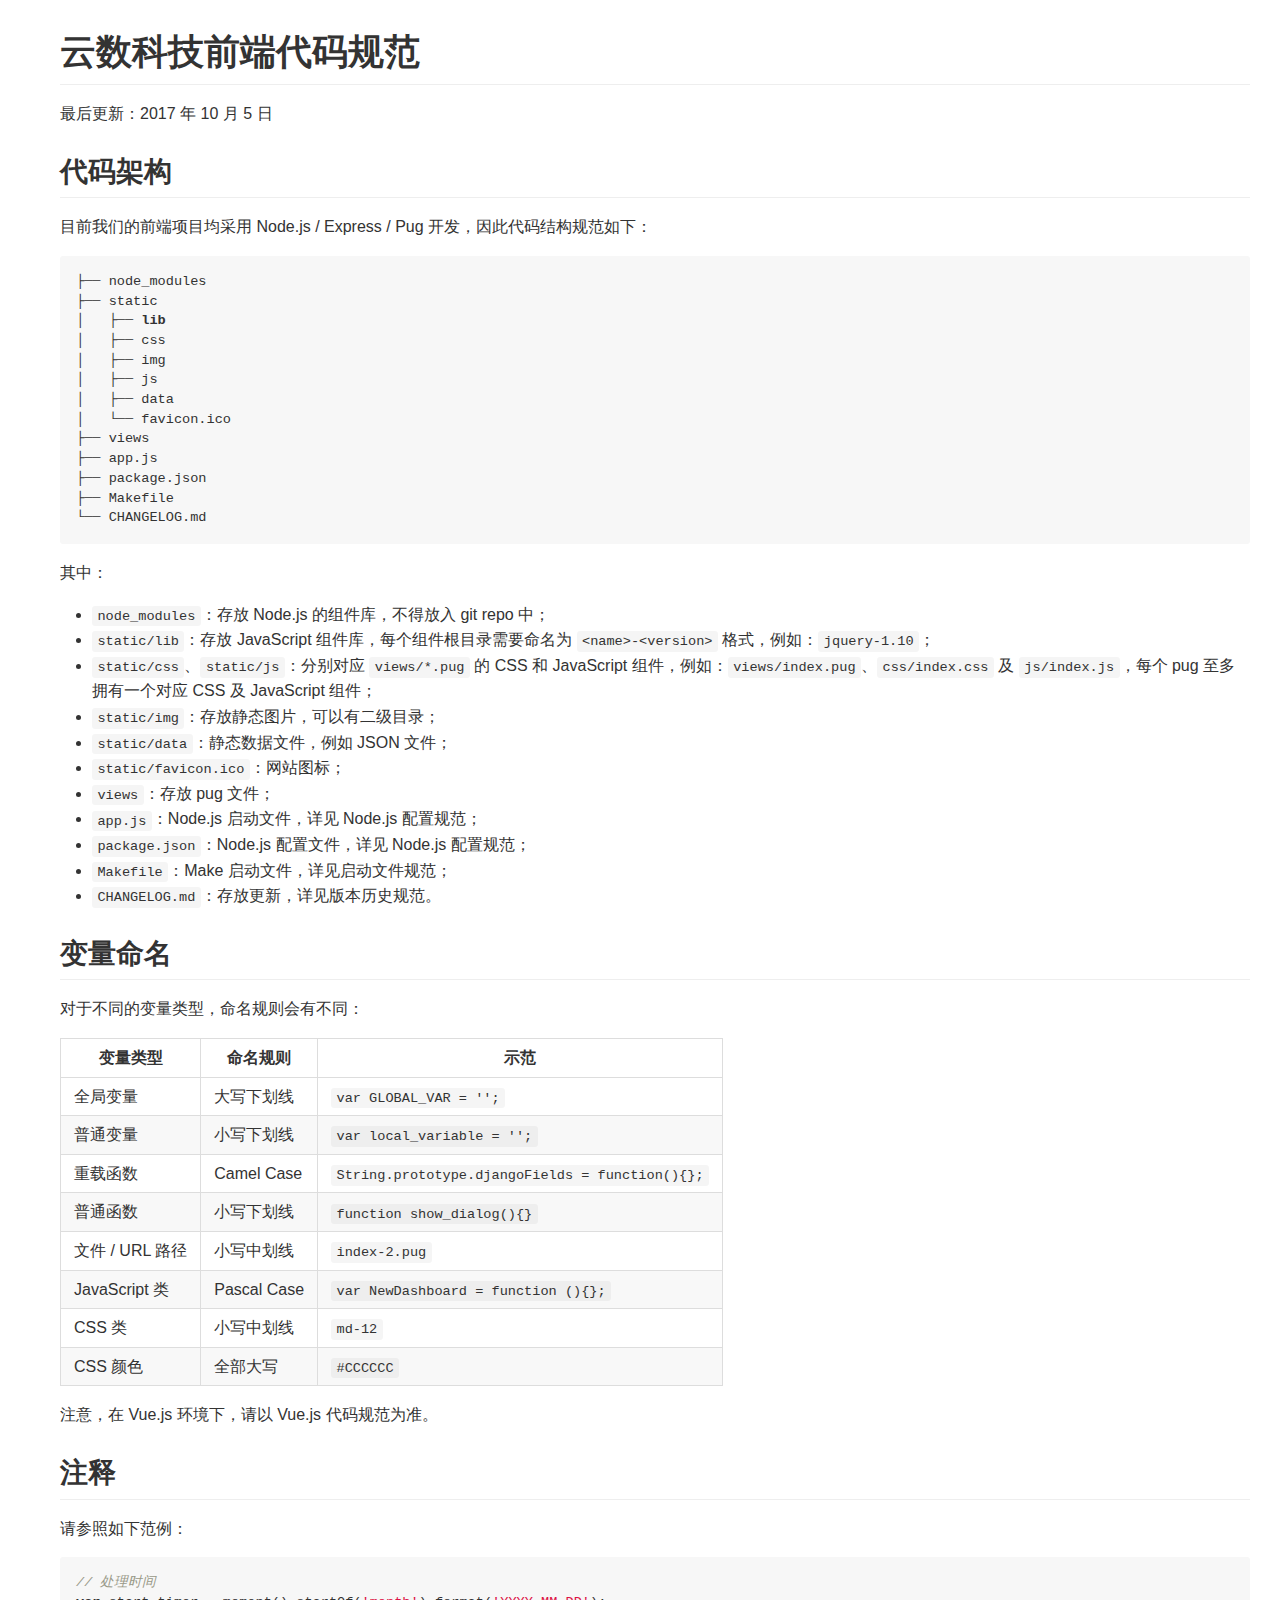
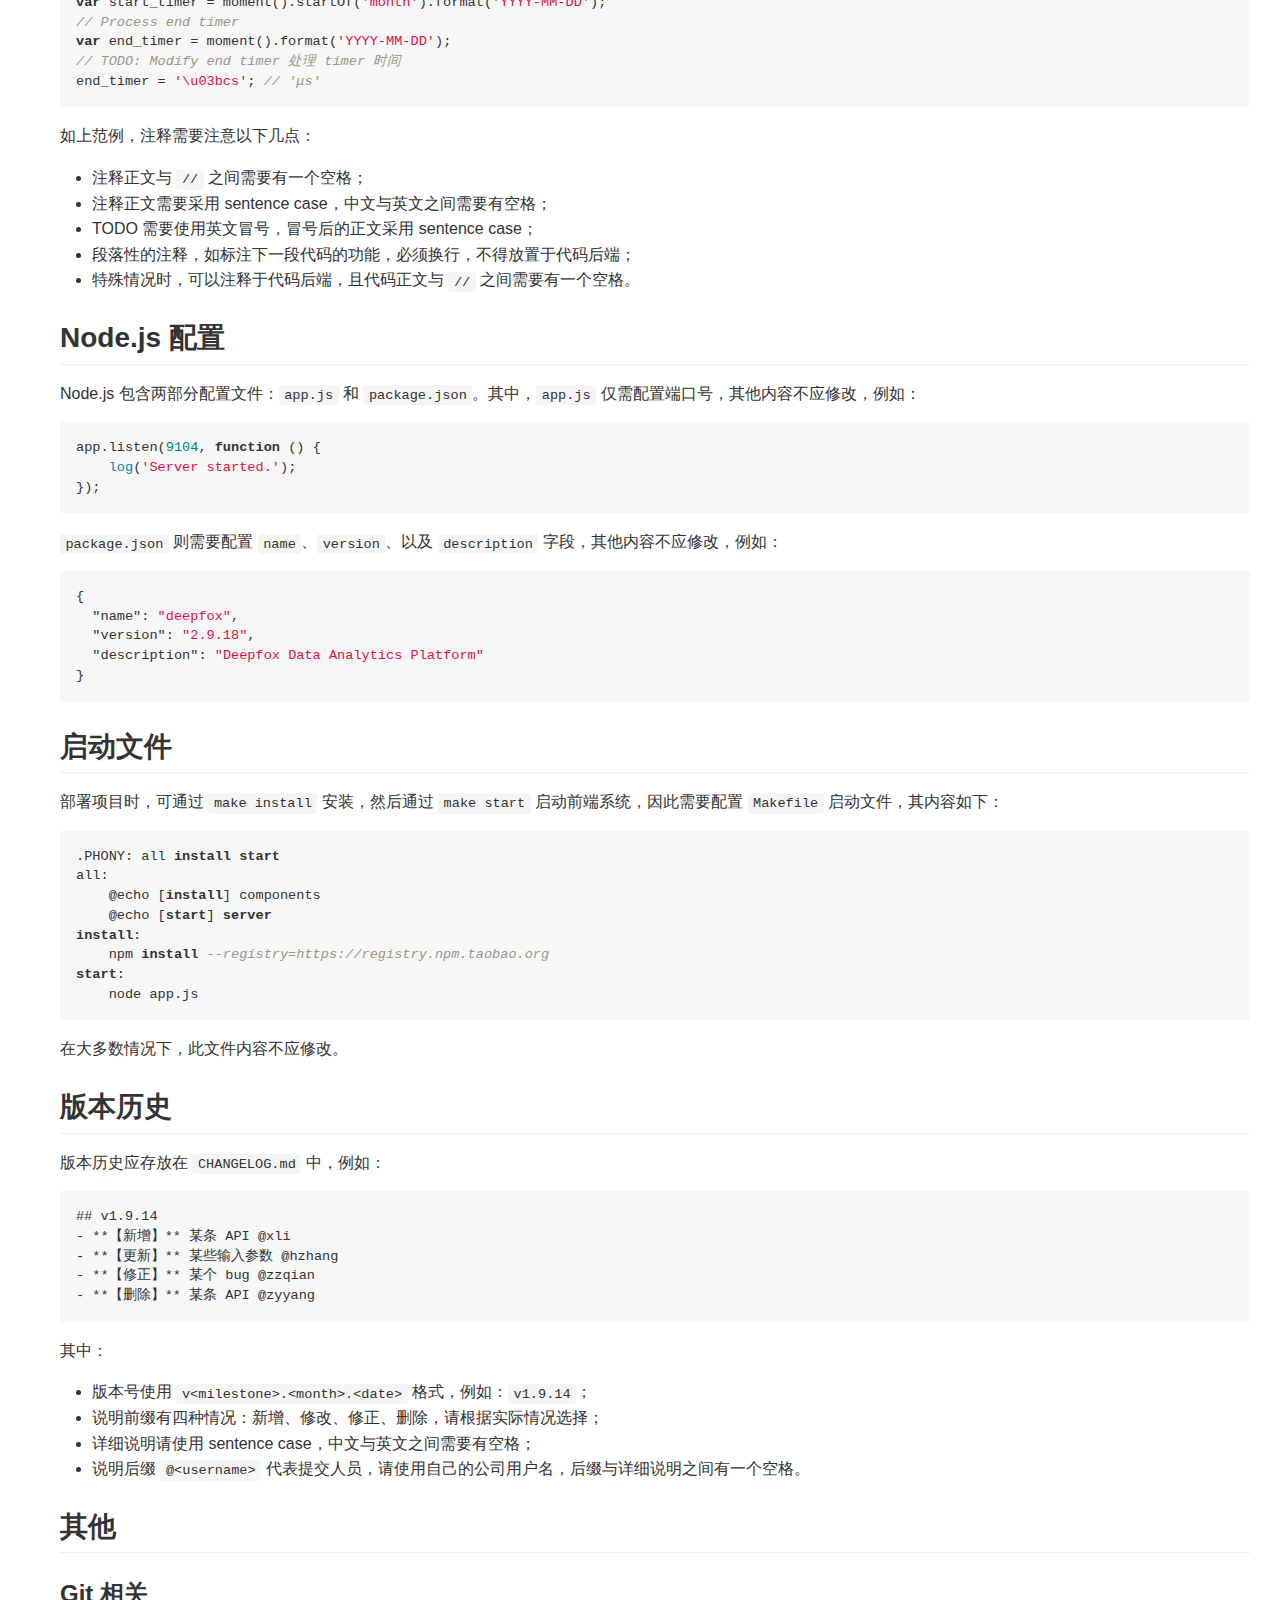
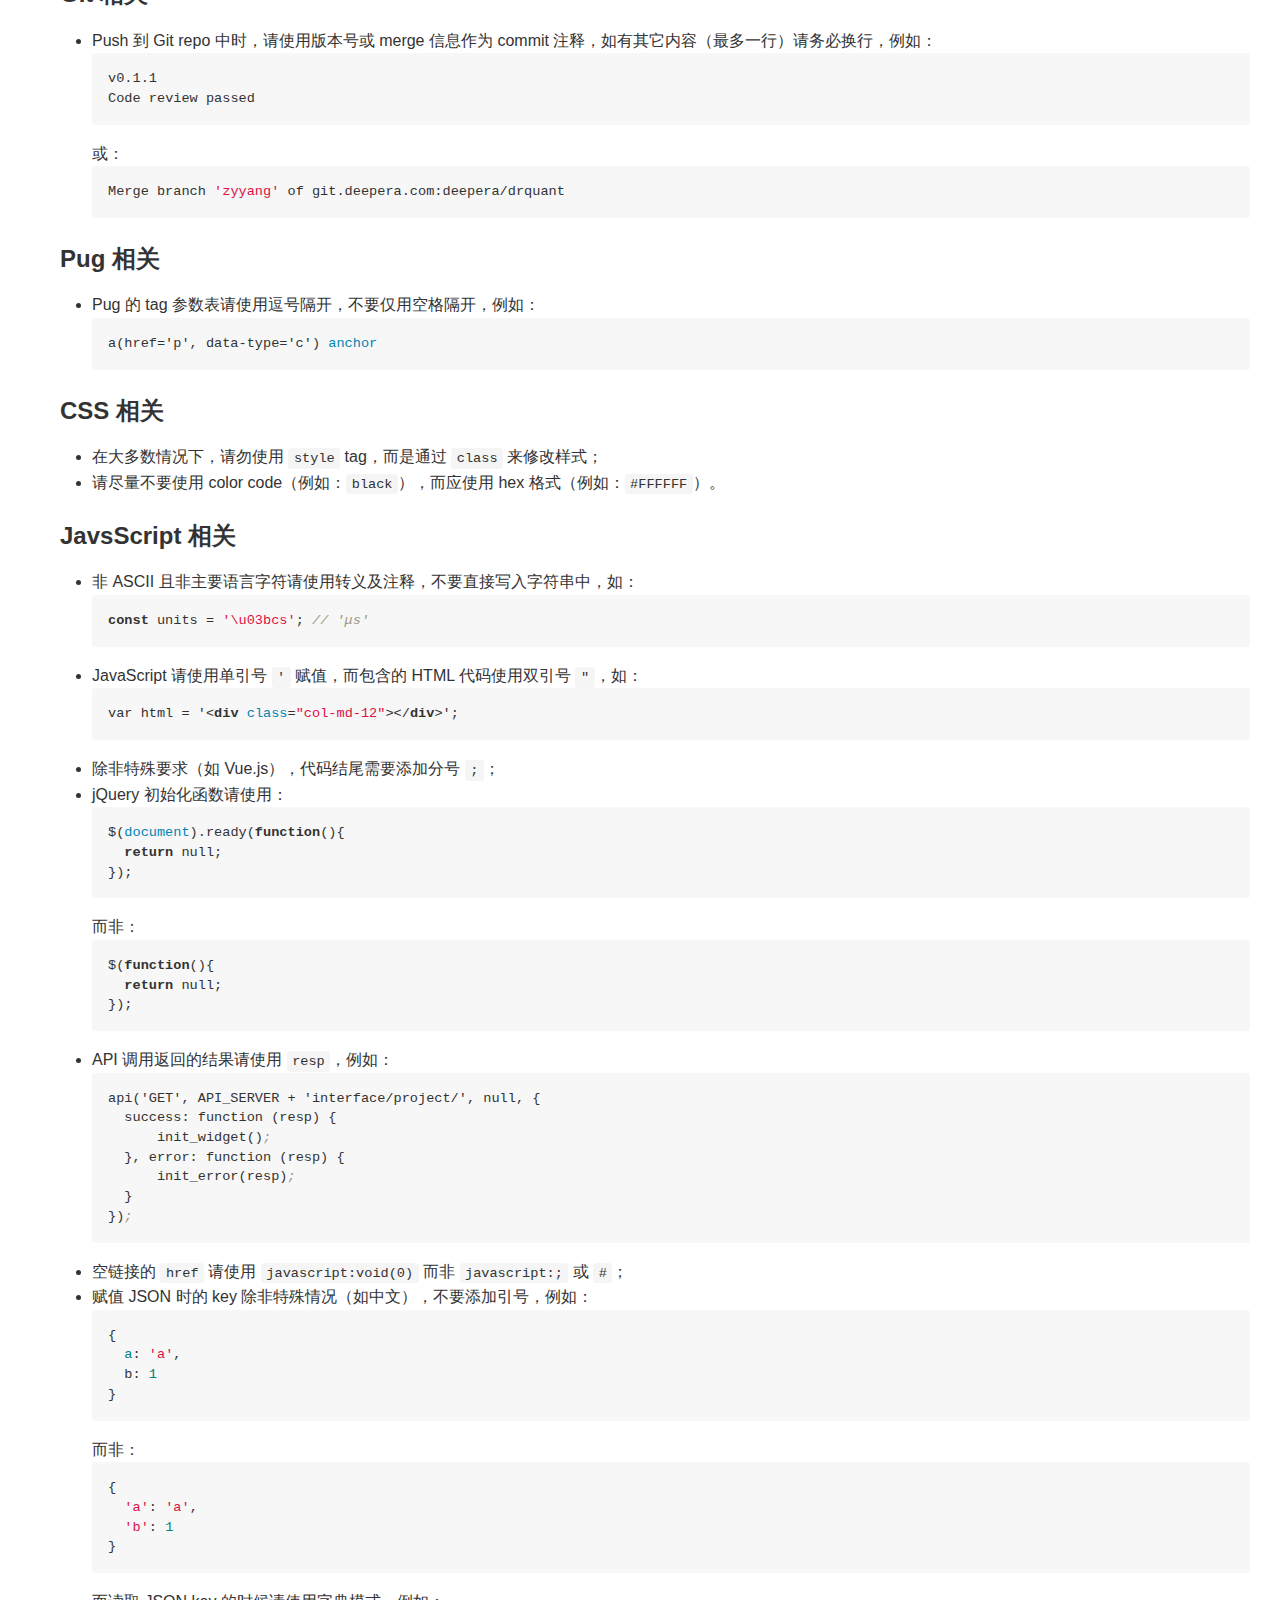
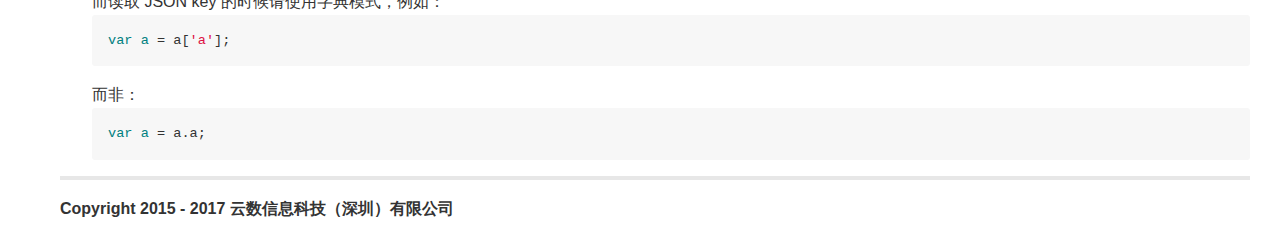
<file: js.html>
<!doctype html>
<html>
  <head>
    <meta charset="utf-8">
    <meta name="viewport" content="width=device-width, initial-scale=1, minimal-ui">
    <title>云数科技前端代码规范</title>
    <link type="text/css" rel="stylesheet" href="css/github-markdown.css">
    <link type="text/css" rel="stylesheet" href="css/pilcrow.css">
    <link type="text/css" rel="stylesheet" href="css/hljs-github.min.css"/>
  </head>
  <body>
    <article class="markdown-body"><h1 id="云数科技前端代码规范"><a class="header-link" href="#云数科技前端代码规范"></a>云数科技前端代码规范</h1>
<p>最后更新：2017 年 10 月 5 日</p>
<h2 id="代码架构"><a class="header-link" href="#代码架构"></a>代码架构</h2>
<p>目前我们的前端项目均采用 Node.js / Express / Pug 开发，因此代码结构规范如下：</p>
<pre class="hljs"><code>├── node_modules
├── static
│   ├── <span class="hljs-class"><span class="hljs-keyword">lib</span></span>
│   ├── css
│   ├── img
│   ├── js
│   ├── data
│   └── favicon.ico
├── views
├── app.js
├── package.json
├── Makefile
└── CHANGELOG.md</code></pre><p>其中：</p>
<ul class="list">
<li><code>node_modules</code>：存放 Node.js 的组件库，不得放入 git repo 中；</li>
<li><code>static/lib</code>：存放 JavaScript 组件库，每个组件根目录需要命名为 <code>&lt;name&gt;-&lt;version&gt;</code> 格式，例如：<code>jquery-1.10</code>；</li>
<li><code>static/css</code>、<code>static/js</code>：分别对应 <code>views/*.pug</code> 的 CSS 和 JavaScript 组件，例如：<code>views/index.pug</code>、<code>css/index.css</code> 及 <code>js/index.js</code>，每个 pug 至多拥有一个对应 CSS 及 JavaScript 组件； </li>
<li><code>static/img</code>：存放静态图片，可以有二级目录；</li>
<li><code>static/data</code>：静态数据文件，例如 JSON 文件；</li>
<li><code>static/favicon.ico</code>：网站图标；</li>
<li><code>views</code>：存放 pug 文件；</li>
<li><code>app.js</code>：Node.js 启动文件，详见 Node.js 配置规范；</li>
<li><code>package.json</code>：Node.js 配置文件，详见 Node.js 配置规范；</li>
<li><code>Makefile</code>：Make 启动文件，详见启动文件规范；</li>
<li><code>CHANGELOG.md</code>：存放更新，详见版本历史规范。</li>
</ul>
<h2 id="变量命名"><a class="header-link" href="#变量命名"></a>变量命名</h2>
<p>对于不同的变量类型，命名规则会有不同：</p>
<table>
<thead>
<tr>
<th>变量类型</th>
<th>命名规则</th>
<th>示范</th>
</tr>
</thead>
<tbody>
<tr>
<td>全局变量</td>
<td>大写下划线</td>
<td><code>var GLOBAL_VAR = &#39;&#39;;</code></td>
</tr>
<tr>
<td>普通变量</td>
<td>小写下划线</td>
<td><code>var local_variable = &#39;&#39;;</code></td>
</tr>
<tr>
<td>重载函数</td>
<td>Camel Case</td>
<td><code>String.prototype.djangoFields = function(){};</code></td>
</tr>
<tr>
<td>普通函数</td>
<td>小写下划线</td>
<td><code>function show_dialog(){}</code></td>
</tr>
<tr>
<td>文件 / URL 路径</td>
<td>小写中划线</td>
<td><code>index-2.pug</code></td>
</tr>
<tr>
<td>JavaScript 类</td>
<td>Pascal Case</td>
<td><code>var NewDashboard = function (){};</code></td>
</tr>
<tr>
<td>CSS 类</td>
<td>小写中划线</td>
<td><code>md-12</code></td>
</tr>
<tr>
<td>CSS 颜色</td>
<td>全部大写</td>
<td><code>#CCCCCC</code></td>
</tr>
</tbody>
</table>
<p>注意，在 Vue.js 环境下，请以 Vue.js 代码规范为准。</p>
<h2 id="注释"><a class="header-link" href="#注释"></a>注释</h2>
<p>请参照如下范例：</p>
<pre class="hljs"><code><span class="hljs-comment">// 处理时间</span>
<span class="hljs-keyword">var</span> start_timer = moment().startOf(<span class="hljs-string">'month'</span>).format(<span class="hljs-string">'YYYY-MM-DD'</span>);
<span class="hljs-comment">// Process end timer</span>
<span class="hljs-keyword">var</span> end_timer = moment().format(<span class="hljs-string">'YYYY-MM-DD'</span>);
<span class="hljs-comment">// <span class="hljs-doctag">TODO:</span> Modify end timer 处理 timer 时间</span>
end_timer = <span class="hljs-string">'\u03bcs'</span>; <span class="hljs-comment">// 'μs'</span></code></pre><p>如上范例，注释需要注意以下几点：</p>
<ul class="list">
<li>注释正文与 <code>//</code> 之间需要有一个空格；</li>
<li>注释正文需要采用 sentence case，中文与英文之间需要有空格；</li>
<li>TODO 需要使用英文冒号，冒号后的正文采用 sentence case；</li>
<li>段落性的注释，如标注下一段代码的功能，必须换行，不得放置于代码后端；</li>
<li>特殊情况时，可以注释于代码后端，且代码正文与 <code>//</code> 之间需要有一个空格。</li>
</ul>
<h2 id="node.js-配置"><a class="header-link" href="#node.js-配置"></a>Node.js 配置</h2>
<p>Node.js 包含两部分配置文件：<code>app.js</code> 和 <code>package.json</code>。其中，<code>app.js</code> 仅需配置端口号，其他内容不应修改，例如：</p>
<pre class="hljs"><code>app.listen(<span class="hljs-number">9104</span>, <span class="hljs-function"><span class="hljs-keyword">function</span> <span class="hljs-params">()</span> {</span>
    <span class="hljs-built_in">log</span>(<span class="hljs-string">'Server started.'</span>);
});</code></pre><p><code>package.json</code> 则需要配置 <code>name</code>、<code>version</code>、以及 <code>description</code> 字段，其他内容不应修改，例如：</p>
<pre class="hljs"><code>{
  <span class="hljs-attr">"name"</span>: <span class="hljs-string">"deepfox"</span>,
  <span class="hljs-attr">"version"</span>: <span class="hljs-string">"2.9.18"</span>,
  <span class="hljs-attr">"description"</span>: <span class="hljs-string">"Deepfox Data Analytics Platform"</span>
}</code></pre><h2 id="启动文件"><a class="header-link" href="#启动文件"></a>启动文件</h2>
<p>部署项目时，可通过 <code>make install</code> 安装，然后通过 <code>make start</code> 启动前端系统，因此需要配置 <code>Makefile</code> 启动文件，其内容如下：</p>
<pre class="hljs"><code>.PHONY: all <span class="hljs-keyword">install</span> <span class="hljs-keyword">start</span>
all:
    @echo [<span class="hljs-keyword">install</span>] components
    @echo [<span class="hljs-keyword">start</span>] <span class="hljs-keyword">server</span>
<span class="hljs-keyword">install</span>:
    npm <span class="hljs-keyword">install</span> <span class="hljs-comment">--registry=https://registry.npm.taobao.org</span>
<span class="hljs-keyword">start</span>:
    node app.js</code></pre><p>在大多数情况下，此文件内容不应修改。</p>
<h2 id="版本历史"><a class="header-link" href="#版本历史"></a>版本历史</h2>
<p>版本历史应存放在 <code>CHANGELOG.md</code> 中，例如：</p>
<pre class="hljs"><code>## v1.9.14
-<span class="ruby"> **【新增】** 某条 API @xli
</span>-<span class="ruby"> **【更新】** 某些输入参数 @hzhang
</span>-<span class="ruby"> **【修正】** 某个 bug @zzqian
</span>-<span class="ruby"> **【删除】** 某条 API @zyyang</span></code></pre><p>其中：</p>
<ul class="list">
<li>版本号使用 <code>v&lt;milestone&gt;.&lt;month&gt;.&lt;date&gt;</code> 格式，例如：<code>v1.9.14</code>；</li>
<li>说明前缀有四种情况：新增、修改、修正、删除，请根据实际情况选择；</li>
<li>详细说明请使用 sentence case，中文与英文之间需要有空格；</li>
<li>说明后缀 <code>@&lt;username&gt;</code> 代表提交人员，请使用自己的公司用户名，后缀与详细说明之间有一个空格。</li>
</ul>
<h2 id="其他"><a class="header-link" href="#其他"></a>其他</h2>
<h3 id="git-相关"><a class="header-link" href="#git-相关"></a>Git 相关</h3>
<ul class="list">
<li>Push 到 Git repo 中时，请使用版本号或 merge 信息作为 commit 注释，如有其它内容（最多一行）请务必换行，例如：<pre class="hljs"><code><span class="hljs-selector-tag">v0</span><span class="hljs-selector-class">.1</span><span class="hljs-selector-class">.1</span>
<span class="hljs-selector-tag">Code</span> <span class="hljs-selector-tag">review</span> <span class="hljs-selector-tag">passed</span></code></pre>或：<pre class="hljs"><code>Merge branch <span class="hljs-string">'zyyang'</span> of git<span class="hljs-selector-class">.deepera</span><span class="hljs-selector-class">.com</span>:deepera/drquant</code></pre></li>
</ul>
<h3 id="pug-相关"><a class="header-link" href="#pug-相关"></a>Pug 相关</h3>
<ul class="list">
<li>Pug 的 tag 参数表请使用逗号隔开，不要仅用空格隔开，例如：<pre class="hljs"><code>a(href='p', data-type='c') <span class="hljs-built_in">anchor</span></code></pre></li>
</ul>
<h3 id="css-相关"><a class="header-link" href="#css-相关"></a>CSS 相关</h3>
<ul class="list">
<li>在大多数情况下，请勿使用 <code>style</code> tag，而是通过 <code>class</code> 来修改样式；</li>
<li>请尽量不要使用 color code（例如：<code>black</code>），而应使用 hex 格式（例如：<code>#FFFFFF</code>）。</li>
</ul>
<h3 id="javsscript-相关"><a class="header-link" href="#javsscript-相关"></a>JavsScript 相关</h3>
<ul class="list">
<li>非 ASCII 且非主要语言字符请使用转义及注释，不要直接写入字符串中，如：<pre class="hljs"><code><span class="hljs-keyword">const</span> units = <span class="hljs-string">'\u03bcs'</span>; <span class="hljs-comment">// 'μs'</span></code></pre></li>
<li>JavaScript 请使用单引号 <code>&#39;</code> 赋值，而包含的 HTML 代码使用双引号 <code>&quot;</code>，如：<pre class="hljs"><code>var html = '&lt;<span class="hljs-keyword">div</span> <span class="hljs-built_in">class</span>=<span class="hljs-string">"col-md-12"</span>&gt;&lt;/<span class="hljs-keyword">div</span>&gt;';</code></pre></li>
<li>除非特殊要求（如 Vue.js），代码结尾需要添加分号 <code>;</code>；</li>
<li>jQuery 初始化函数请使用：<pre class="hljs"><code>$(<span class="hljs-built_in">document</span>).ready(<span class="hljs-function"><span class="hljs-keyword">function</span>(<span class="hljs-params"></span>)</span>{
  <span class="hljs-keyword">return</span> <span class="hljs-literal">null</span>;
});</code></pre>而非：<pre class="hljs"><code>$(<span class="hljs-function"><span class="hljs-keyword">function</span>(<span class="hljs-params"></span>)</span>{
  <span class="hljs-keyword">return</span> <span class="hljs-literal">null</span>;
});</code></pre></li>
<li>API 调用返回的结果请使用 <code>resp</code>，例如：<pre class="hljs"><code>api('GET', API_SERVER + 'interface/project/', null, {
  success: function (<span class="hljs-name">resp</span>) {
      init_widget()<span class="hljs-comment">;</span>
  }, error: function (<span class="hljs-name">resp</span>) {
      init_error(<span class="hljs-name">resp</span>)<span class="hljs-comment">;</span>
  }
})<span class="hljs-comment">;</span></code></pre></li>
<li>空链接的 <code>href</code> 请使用 <code>javascript:void(0)</code> 而非 <code>javascript:;</code> 或 <code>#</code>；</li>
<li>赋值 JSON 时的 key 除非特殊情况（如中文），不要添加引号，例如：<pre class="hljs"><code>{
  <span class="hljs-attribute">a</span>: <span class="hljs-string">'a'</span>,
  b: <span class="hljs-number">1</span>
}</code></pre>而非：<pre class="hljs"><code>{
  <span class="hljs-string">'a'</span>: <span class="hljs-string">'a'</span>,
  <span class="hljs-string">'b'</span>: <span class="hljs-number">1</span>
}</code></pre>而读取 JSON key 的时候请使用字典模式，例如：<pre class="hljs"><code><span class="hljs-attribute">var a</span> = a[<span class="hljs-string">'a'</span>];</code></pre>而非：<pre class="hljs"><code><span class="hljs-attribute">var a</span> = a.a;</code></pre></li>
</ul>
<hr>
<p><strong>Copyright 2015 - 2017 云数信息科技（深圳）有限公司</strong></p>
    </article>
  </body>
</html>
</file>
<file: css/github-markdown.css>
@font-face {
  font-family: octicons-anchor;
  src: url([data-uri]) format('woff');
}

body {
  background-color: white;
  margin: 0 auto;
  padding: 30px 0;
}

.markdown-body {
  -ms-text-size-adjust: 100%;
  -webkit-text-size-adjust: 100%;
  color: #333;
  overflow: hidden;
  font-family: "Helvetica Neue", Helvetica, "Segoe UI", Arial, freesans, sans-serif;
  font-size: 16px;
  line-height: 1.6;
  word-wrap: break-word;
}

.markdown-body a {
  background: transparent;
}

.markdown-body a:active,
.markdown-body a:hover {
  outline: 0;
}

.markdown-body strong {
  font-weight: bold;
}

.markdown-body h1 {
  font-size: 2em;
  margin: 0.67em 0;
}

.markdown-body img {
  border: 0;
}

.markdown-body hr {
  -moz-box-sizing: content-box;
  box-sizing: content-box;
  height: 0;
}

.markdown-body pre {
  overflow: auto;
}

.markdown-body code,
.markdown-body kbd,
.markdown-body pre {
  font-family: monospace, monospace;
  font-size: 1em;
}

.markdown-body input {
  color: inherit;
  font: inherit;
  margin: 0;
}

.markdown-body html input[disabled] {
  cursor: default;
}

.markdown-body input {
  line-height: normal;
}

.markdown-body input[type="checkbox"] {
  -moz-box-sizing: border-box;
  box-sizing: border-box;
  padding: 0;
}

.markdown-body table {
  border-collapse: collapse;
  border-spacing: 0;
}

.markdown-body td,
.markdown-body th {
  padding: 0;
}

.markdown-body * {
  -moz-box-sizing: border-box;
  box-sizing: border-box;
}

.markdown-body input {
  font: 13px/1.4 Helvetica, arial, freesans, clean, sans-serif, "Segoe UI Emoji", "Segoe UI Symbol";
}

.markdown-body a {
  color: #4183c4;
  text-decoration: none;
}

.markdown-body a:hover,
.markdown-body a:focus,
.markdown-body a:active {
  text-decoration: underline;
}

.markdown-body hr {
  height: 0;
  margin: 15px 0;
  overflow: hidden;
  background: transparent;
  border: 0;
  border-bottom: 1px solid #ddd;
}

.markdown-body hr:before {
  display: table;
  content: "";
}

.markdown-body hr:after {
  display: table;
  clear: both;
  content: "";
}

.markdown-body h1,
.markdown-body h2,
.markdown-body h3,
.markdown-body h4,
.markdown-body h5,
.markdown-body h6 {
  margin-top: 15px;
  margin-bottom: 15px;
  line-height: 1.1;
}

.markdown-body h1 {
  font-size: 30px;
}

.markdown-body h2 {
  font-size: 21px;
}

.markdown-body h3 {
  font-size: 16px;
}

.markdown-body h4 {
  font-size: 14px;
}

.markdown-body h5 {
  font-size: 12px;
}

.markdown-body h6 {
  font-size: 11px;
}

.markdown-body blockquote {
  margin: 0;
}

.markdown-body ul,
.markdown-body ol {
  padding: 0;
  margin-top: 0;
  margin-bottom: 0;
}

.markdown-body ol ol,
.markdown-body ul ol {
  list-style-type: lower-roman;
}

.markdown-body ul ul ol,
.markdown-body ul ol ol,
.markdown-body ol ul ol,
.markdown-body ol ol ol {
  list-style-type: lower-alpha;
}

.markdown-body dd {
  margin-left: 0;
}

.markdown-body code {
  font: 12px Consolas, "Liberation Mono", Menlo, Courier, monospace;
}

.markdown-body pre {
  margin-top: 0;
  margin-bottom: 0;
  font: 12px Consolas, "Liberation Mono", Menlo, Courier, monospace;
}

.markdown-body kbd {
  background-color: #e7e7e7;
  background-image: -webkit-linear-gradient(#fefefe, #e7e7e7);
  background-image: linear-gradient(#fefefe, #e7e7e7);
  background-repeat: repeat-x;
  border-radius: 2px;
  border: 1px solid #cfcfcf;
  color: #000;
  padding: 3px 5px;
  line-height: 10px;
  font: 11px Consolas, "Liberation Mono", Menlo, Courier, monospace;
  display: inline-block;
}

.markdown-body>*:first-child {
  margin-top: 0 !important;
}

.markdown-body>*:last-child {
  margin-bottom: 0 !important;
}

.markdown-body .anchor {
  position: absolute;
  top: 0;
  bottom: 0;
  left: 0;
  display: block;
  padding-right: 6px;
  padding-left: 30px;
  margin-left: -30px;
}

.markdown-body .anchor:focus {
  outline: none;
}

.markdown-body h1,
.markdown-body h2,
.markdown-body h3,
.markdown-body h4,
.markdown-body h5,
.markdown-body h6 {
  position: relative;
  margin-top: 1em;
  margin-bottom: 16px;
  font-weight: bold;
  line-height: 1.4;
}

.markdown-body h1 .octicon-link,
.markdown-body h2 .octicon-link,
.markdown-body h3 .octicon-link,
.markdown-body h4 .octicon-link,
.markdown-body h5 .octicon-link,
.markdown-body h6 .octicon-link {
  display: none;
  color: #000;
  vertical-align: middle;
}

.markdown-body h1:hover .anchor,
.markdown-body h2:hover .anchor,
.markdown-body h3:hover .anchor,
.markdown-body h4:hover .anchor,
.markdown-body h5:hover .anchor,
.markdown-body h6:hover .anchor {
  height: 1em;
  padding-left: 8px;
  margin-left: -30px;
  line-height: 1;
  text-decoration: none;
}

.markdown-body h1:hover .anchor .octicon-link,
.markdown-body h2:hover .anchor .octicon-link,
.markdown-body h3:hover .anchor .octicon-link,
.markdown-body h4:hover .anchor .octicon-link,
.markdown-body h5:hover .anchor .octicon-link,
.markdown-body h6:hover .anchor .octicon-link {
  display: inline-block;
}

.markdown-body h1 {
  padding-bottom: 0.3em;
  font-size: 2.25em;
  line-height: 1.2;
  border-bottom: 1px solid #eee;
}

.markdown-body h2 {
  padding-bottom: 0.3em;
  font-size: 1.75em;
  line-height: 1.225;
  border-bottom: 1px solid #eee;
}

.markdown-body h3 {
  font-size: 1.5em;
  line-height: 1.43;
}

.markdown-body h4 {
  font-size: 1.25em;
}

.markdown-body h5 {
  font-size: 1em;
}

.markdown-body h6 {
  font-size: 1em;
  color: #777;
}

.markdown-body p,
.markdown-body blockquote,
.markdown-body ul,
.markdown-body ol,
.markdown-body dl,
.markdown-body table,
.markdown-body pre {
  margin-top: 0;
  margin-bottom: 16px;
}

.markdown-body hr {
  height: 4px;
  padding: 0;
  margin: 16px 0;
  background-color: #e7e7e7;
  border: 0 none;
}

.markdown-body ul,
.markdown-body ol {
  padding-left: 2em;
}

.markdown-body ul ul,
.markdown-body ul ol,
.markdown-body ol ol,
.markdown-body ol ul {
  margin-top: 0;
  margin-bottom: 0;
}

.markdown-body li>p {
  margin-top: 16px;
}

.markdown-body dl {
  padding: 0;
}

.markdown-body dl dt {
  padding: 0;
  margin-top: 16px;
  font-size: 1em;
  font-style: italic;
  font-weight: bold;
}

.markdown-body dl dd {
  padding: 0 16px;
  margin-bottom: 16px;
}

.markdown-body blockquote {
  padding: 0 15px;
  color: #777;
  border-left: 4px solid #ddd;
}

.markdown-body blockquote>:first-child {
  margin-top: 0;
}

.markdown-body blockquote>:last-child {
  margin-bottom: 0;
}

.markdown-body table {
  display: block;
  width: 100%;
  overflow: auto;
  word-break: normal;
  word-break: keep-all;
}

.markdown-body table th {
  font-weight: bold;
}

.markdown-body table th,
.markdown-body table td {
  padding: 6px 13px;
  border: 1px solid #ddd;
}

.markdown-body table tr {
  background-color: #fff;
  border-top: 1px solid #ccc;
}

.markdown-body table tr:nth-child(2n) {
  background-color: #f8f8f8;
}

.markdown-body img {
  max-width: 100%;
  -moz-box-sizing: border-box;
  box-sizing: border-box;
}

.markdown-body code {
  padding: 0;
  padding-top: 0.2em;
  padding-bottom: 0.2em;
  margin: 0;
  font-size: 85%;
  background-color: rgba(0,0,0,0.04);
  border-radius: 3px;
}

.markdown-body code:before,
.markdown-body code:after {
  letter-spacing: -0.2em;
  content: "\00a0";
}

.markdown-body pre>code {
  padding: 0;
  margin: 0;
  font-size: 100%;
  word-break: normal;
  white-space: pre;
  background: transparent;
  border: 0;
}

.markdown-body .highlight {
  margin-bottom: 16px;
}

.markdown-body .highlight pre,
.markdown-body pre {
  padding: 16px;
  overflow: auto;
  font-size: 85%;
  line-height: 1.45;
  background-color: #f7f7f7;
  border-radius: 3px;
}

.markdown-body .highlight pre {
  margin-bottom: 0;
  word-break: normal;
}

.markdown-body pre {
  word-wrap: normal;
}

.markdown-body pre code {
  display: inline;
  max-width: initial;
  padding: 0;
  margin: 0;
  overflow: initial;
  line-height: inherit;
  word-wrap: normal;
  background-color: transparent;
  border: 0;
}

.markdown-body pre code:before,
.markdown-body pre code:after {
  content: normal;
}

.markdown-body .highlight {
  background: #fff;
}

.markdown-body .highlight .mf,
.markdown-body .highlight .mh,
.markdown-body .highlight .mi,
.markdown-body .highlight .mo,
.markdown-body .highlight .il,
.markdown-body .highlight .m {
  color: #945277;
}

.markdown-body .highlight .s,
.markdown-body .highlight .sb,
.markdown-body .highlight .sc,
.markdown-body .highlight .sd,
.markdown-body .highlight .s2,
.markdown-body .highlight .se,
.markdown-body .highlight .sh,
.markdown-body .highlight .si,
.markdown-body .highlight .sx,
.markdown-body .highlight .s1 {
  color: #df5000;
}

.markdown-body .highlight .kc,
.markdown-body .highlight .kd,
.markdown-body .highlight .kn,
.markdown-body .highlight .kp,
.markdown-body .highlight .kr,
.markdown-body .highlight .kt,
.markdown-body .highlight .k,
.markdown-body .highlight .o {
  font-weight: bold;
}

.markdown-body .highlight .kt {
  color: #458;
}

.markdown-body .highlight .c,
.markdown-body .highlight .cm,
.markdown-body .highlight .c1 {
  color: #998;
  font-style: italic;
}

.markdown-body .highlight .cp,
.markdown-body .highlight .cs {
  color: #999;
  font-weight: bold;
}

.markdown-body .highlight .cs {
  font-style: italic;
}

.markdown-body .highlight .n {
  color: #333;
}

.markdown-body .highlight .na,
.markdown-body .highlight .nv,
.markdown-body .highlight .vc,
.markdown-body .highlight .vg,
.markdown-body .highlight .vi {
  color: #008080;
}

.markdown-body .highlight .nb {
  color: #0086B3;
}

.markdown-body .highlight .nc {
  color: #458;
  font-weight: bold;
}

.markdown-body .highlight .no {
  color: #094e99;
}

.markdown-body .highlight .ni {
  color: #800080;
}

.markdown-body .highlight .ne {
  color: #990000;
  font-weight: bold;
}

.markdown-body .highlight .nf {
  color: #945277;
  font-weight: bold;
}

.markdown-body .highlight .nn {
  color: #555;
}

.markdown-body .highlight .nt {
  color: #000080;
}

.markdown-body .highlight .err {
  color: #a61717;
  background-color: #e3d2d2;
}

.markdown-body .highlight .gd {
  color: #000;
  background-color: #fdd;
}

.markdown-body .highlight .gd .x {
  color: #000;
  background-color: #faa;
}

.markdown-body .highlight .ge {
  font-style: italic;
}

.markdown-body .highlight .gr {
  color: #aa0000;
}

.markdown-body .highlight .gh {
  color: #999;
}

.markdown-body .highlight .gi {
  color: #000;
  background-color: #dfd;
}

.markdown-body .highlight .gi .x {
  color: #000;
  background-color: #afa;
}

.markdown-body .highlight .go {
  color: #888;
}

.markdown-body .highlight .gp {
  color: #555;
}

.markdown-body .highlight .gs {
  font-weight: bold;
}

.markdown-body .highlight .gu {
  color: #800080;
  font-weight: bold;
}

.markdown-body .highlight .gt {
  color: #aa0000;
}

.markdown-body .highlight .ow {
  font-weight: bold;
}

.markdown-body .highlight .w {
  color: #bbb;
}

.markdown-body .highlight .sr {
  color: #017936;
}

.markdown-body .highlight .ss {
  color: #8b467f;
}

.markdown-body .highlight .bp {
  color: #999;
}

.markdown-body .highlight .gc {
  color: #999;
  background-color: #EAF2F5;
}

.markdown-body .octicon {
  font: normal normal 16px octicons-anchor;
  line-height: 1;
  display: inline-block;
  text-decoration: none;
  -webkit-font-smoothing: antialiased;
  -moz-osx-font-smoothing: grayscale;
  -webkit-user-select: none;
  -moz-user-select: none;
  -ms-user-select: none;
  user-select: none;
}

.markdown-body .octicon-link:before {
  content: '\f05c';
}

.markdown-body .task-list-item {
  list-style-type: none;
}

.markdown-body .task-list-item+.task-list-item {
  margin-top: 3px;
}

.markdown-body .task-list-item input {
  float: left;
  margin: 0.3em 0 0.25em -1.6em;
  vertical-align: middle;
}

@media (min-width: 43.75em) {
  body {
    padding: 30px;
  }
}
</file>
<file: css/pilcrow.css>
/* needed because the container has overflow: hidden, but the pilcrows overflow */
.markdown-body {
  padding-left: 30px;
}

.markdown-body h1,
.markdown-body h2,
.markdown-body h3,
.markdown-body h4,
.markdown-body h5,
.markdown-body h6 {
  position: relative;
}

.markdown-body h1:hover .header-link:before,
.markdown-body h2:hover .header-link:before,
.markdown-body h3:hover .header-link:before,
.markdown-body h4:hover .header-link:before,
.markdown-body h5:hover .header-link:before,
.markdown-body h6:hover .header-link:before {
    content: "\00B6";/* pilcrow */
    color: #888;
    font-size: smaller;
}

.markdown-body .header-link {
  -webkit-user-select: none;
  -moz-user-select: none;
  -ms-user-select: none;
  user-select: none;

  position: absolute;
  top: 0;
  left: -0.7em;
  display: block;
  padding-right: 1em;
}

.markdown-body h1:hover .header-link,
.markdown-body h2:hover .header-link,
.markdown-body h3:hover .header-link,
.markdown-body h4:hover .header-link,
.markdown-body h5:hover .header-link,
.markdown-body h6:hover .header-link {
  display: inline-block;
  text-decoration: none;
}
</file>
<file: css/hljs-github.min.css>
/*

github.com style (c) Vasily Polovnyov <vast@whiteants.net>

*/

.hljs {
  display: block;
  overflow-x: auto;
  padding: 0.5em;
  color: #333;
  background: #f8f8f8;
  -webkit-text-size-adjust: none;
}

.hljs-comment,
.diff .hljs-header,
.hljs-javadoc {
  color: #998;
  font-style: italic;
}

.hljs-keyword,
.css .rule .hljs-keyword,
.hljs-winutils,
.nginx .hljs-title,
.hljs-subst,
.hljs-request,
.hljs-status {
  color: #333;
  font-weight: bold;
}

.hljs-number,
.hljs-hexcolor,
.ruby .hljs-constant {
  color: #008080;
}

.hljs-string,
.hljs-tag .hljs-value,
.hljs-phpdoc,
.hljs-dartdoc,
.tex .hljs-formula {
  color: #d14;
}

.hljs-title,
.hljs-id,
.scss .hljs-preprocessor {
  color: #900;
  font-weight: bold;
}

.hljs-list .hljs-keyword,
.hljs-subst {
  font-weight: normal;
}

.hljs-class .hljs-title,
.hljs-type,
.vhdl .hljs-literal,
.tex .hljs-command {
  color: #458;
  font-weight: bold;
}

.hljs-tag,
.hljs-tag .hljs-title,
.hljs-rules .hljs-property,
.django .hljs-tag .hljs-keyword {
  color: #000080;
  font-weight: normal;
}

.hljs-attribute,
.hljs-variable,
.lisp .hljs-body {
  color: #008080;
}

.hljs-regexp {
  color: #009926;
}

.hljs-symbol,
.ruby .hljs-symbol .hljs-string,
.lisp .hljs-keyword,
.clojure .hljs-keyword,
.scheme .hljs-keyword,
.tex .hljs-special,
.hljs-prompt {
  color: #990073;
}

.hljs-built_in {
  color: #0086b3;
}

.hljs-preprocessor,
.hljs-pragma,
.hljs-pi,
.hljs-doctype,
.hljs-shebang,
.hljs-cdata {
  color: #999;
  font-weight: bold;
}

.hljs-deletion {
  background: #fdd;
}

.hljs-addition {
  background: #dfd;
}

.diff .hljs-change {
  background: #0086b3;
}

.hljs-chunk {
  color: #aaa;
}
</file>
